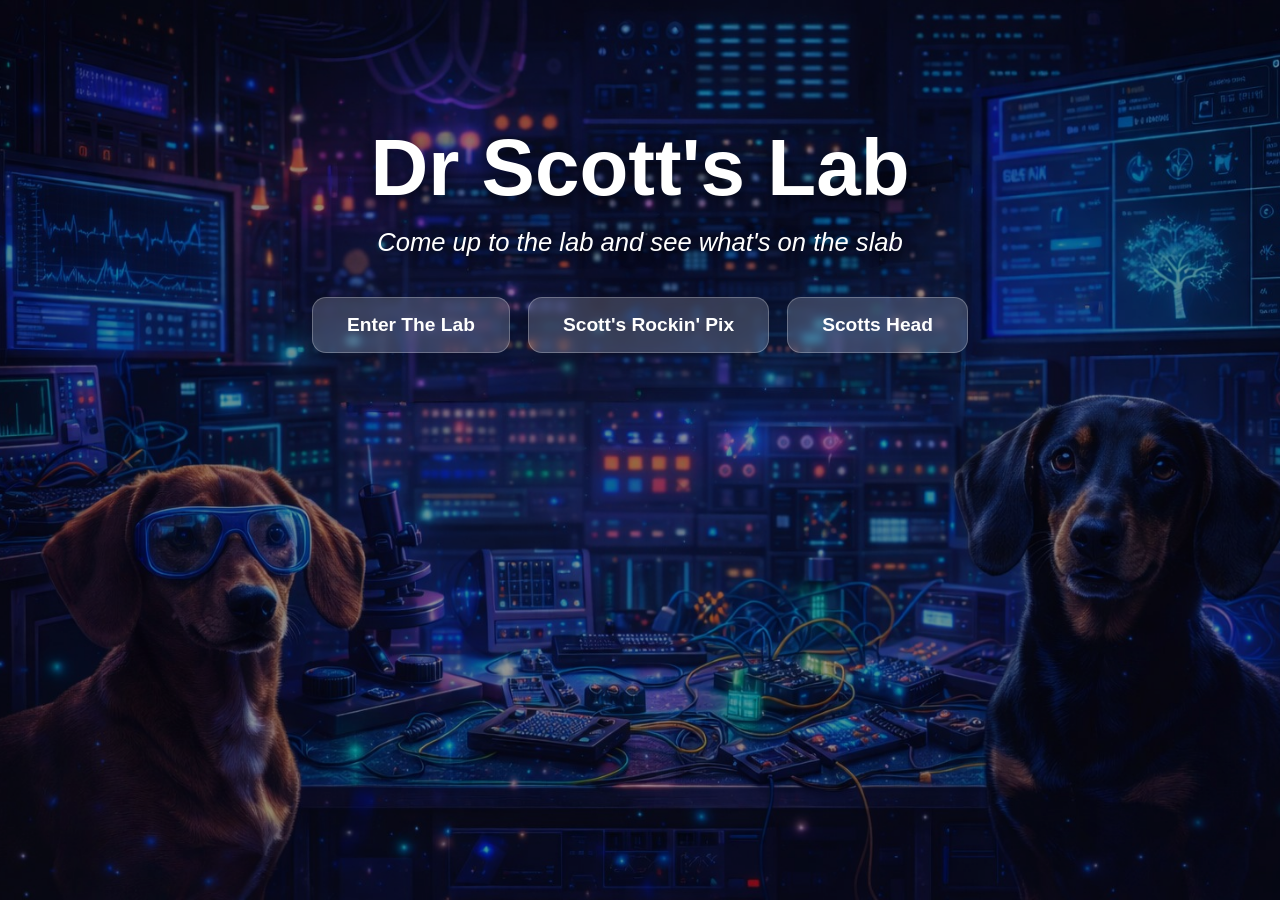
<file: index.html>
<!DOCTYPE html>
<html lang="en">
<head>
  <meta charset="UTF-8" />
  <meta name="viewport" content="width=device-width, initial-scale=1.0" />
  <title>Dr Scott's Lab</title>
  <style>
    body{
      margin:0;
      font-family:Arial, Helvetica, sans-serif;
      color:white;
      text-align:center;
      background-image:url("images/lab-bg.jpg");
      background-size:cover;
      background-position:center;
      background-repeat:no-repeat;
      min-height:100vh;
      display:flex;
      align-items:flex-start;
      justify-content:center;
      position:relative;
      overflow:hidden;
    }

    body::before{
      content:"";
      position:absolute;
      inset:0;
      background:rgba(0,0,0,0.40);
    }

    .container{
      position:relative;
      z-index:2;
      margin-top:12vh;
      max-width:900px;
      padding:20px;
    }

    h1{
      margin:0;
      font-size:5rem;
      line-height:1;
      text-shadow:0 4px 18px rgba(0,0,0,0.65);
    }

    .tagline{
      font-size:1.6rem;
      font-style:italic;
      margin-top:20px;
      margin-bottom:40px;
      text-shadow:0 3px 14px rgba(0,0,0,0.7);
    }

    .buttons{
      display:flex;
      gap:18px;
      justify-content:center;
      flex-wrap:wrap;
    }

    .button{
      display:inline-block;
      padding:16px 34px;
      font-size:1.2rem;
      font-weight:bold;
      text-decoration:none;
      border-radius:14px;
      transition:0.2s;
      box-shadow:0 8px 24px rgba(0,0,0,0.35);
    }

    .button-primary{
      background:#3b82f6;
      color:white;
    }

    .button-primary:hover{
      background:#2563eb;
    }

    .button-secondary{
      background:rgba(255,255,255,0.18);
      color:white;
      border:1px solid rgba(255,255,255,0.25);
      backdrop-filter:blur(4px);
    }

    .button-secondary:hover{
      background:rgba(255,255,255,0.26);
    }

    @media (max-width:768px){
      body{
        background-image:url("/lab/images/lab_mobile_bg.jpg");
        background-position:center top;
      }

      .container{
        margin-top:2vh;
        padding:18px;
      }

      h1{
        font-size:3rem;
      }

      .tagline{
        font-size:1.2rem;
        margin-bottom:28px;
      }

      .buttons{
        gap:12px;
      }

      .button{
        font-size:1rem;
        padding:14px 24px;
      }
    }
  </style>
</head>
<body>
  <div class="container">
    <h1>Dr Scott's Lab</h1>

    <div class="tagline">
      Come up to the lab and see what's on the slab
    </div>

    <div class="buttons">
      <a class="button button-secondary" href="/lab/">Enter The Lab</a>
      <a class="button button-secondary" href="https://scottsrockinpix.com" target="_blank">Scott's Rockin' Pix</a>
      <a class="button button-secondary" href="https://scottshead.meme" target="_blank">Scotts Head</a>
    </div>
  </div>
</body>
</html>
</file>
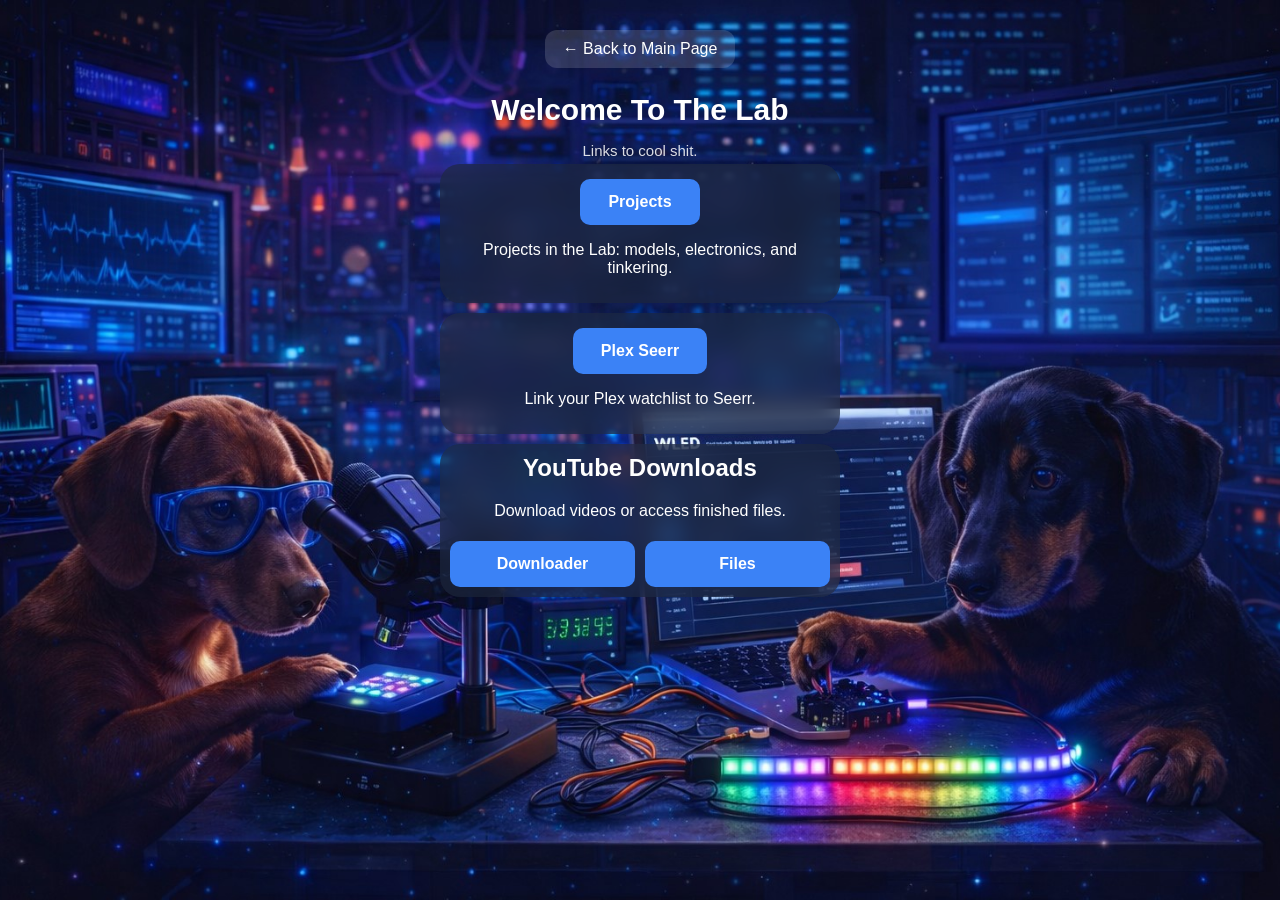
<file: lab/index.html>
<!DOCTYPE html>
<html lang="en">
<head>
<meta charset="UTF-8">
<meta name="viewport" content="width=device-width, initial-scale=1.0">
<title>Dr Scott's Lab</title>

<style>

body {
  margin:0;
  font-family: Arial, Helvetica, sans-serif;
  color:white;
  text-align:center;

  background-image:url("images/lab_bg.jpg");
  background-size:cover;
  background-position:center;
  background-repeat:no-repeat;
  background-attachment:fixed;
  min-height:100vh;
}

.container{
  max-width:900px;
  margin:auto;
  padding:30px 20px;
}

h1{
  font-size:30px;
  margin-bottom:5px;
}

.subtitle{
  font-size:15px;
  opacity:0.85;
  margin-bottom:5px;
}

.grid{
  display:grid;
  grid-template-columns:400px;
  justify-content:center;
  gap:10px;
}

.card{
  backdrop-filter: blur(12px);
  background: rgba(30,40,60,0.6);
  border-radius:20px;
  padding:10px;
}

.card h2{
  margin-top:0;
}

.button{
  display:inline-block;
  margin-top:5px;
  padding:14px 28px;
  background:#3b82f6;
  border-radius:10px;
  color:white;
  text-decoration:none;
  font-weight:bold;
}

.button:hover{
  background:#2563eb;
}

/* dual button layout */

.dual-buttons{
  display:flex;
  gap:10px;
  margin-top:5px;
}

.button.half{
  flex:1;
}

/* back button */

.back{
  display:inline-block;
  margin-bottom:5px;
  padding:10px 18px;
  border-radius:12px;
  background:rgba(255,255,255,0.15);
  text-decoration:none;
  color:white;
}

.back:hover{
  background:rgba(255,255,255,0.25);
}

@media (max-width:768px){
  body{
    background-image:url("images/lab_mobile_bg.jpg");
    background-position:center top;
    background-attachment:scroll;
  }

  .container{
    padding:20px 16px;
  }

  .grid{
    grid-template-columns:1fr;
  }
}

</style>
</head>

<body>

<div class="container">

<a class="back" href="/">← Back to Main Page</a>

<h1>Welcome To The Lab</h1>
<p class="subtitle">Links to cool shit.</p>

<div class="grid">

<div class="card">
<a class="button" href="/lab/projects/">Projects</a>
<p>Projects in the Lab: models, electronics, and tinkering.</p>
</div>

<div class="card">
<a class="button" href="https://seerr.drscottslab.com" target="_blank">
Plex Seerr
</a>
<p>Link your Plex watchlist to Seerr.</p>
</div>

<div class="card">
<h2>YouTube Downloads</h2>
<p>Download videos or access finished files.</p>

<div class="dual-buttons">
<a class="button half" href="https://metube.drscottslab.com/" target="_blank">Downloader</a>
<a class="button half" href="https://gofile.me/75KEu/FEOEeaoVx" target="_blank">Files</a>
</div>

</div>

</div>

</div>

</body>
</html>
</file>
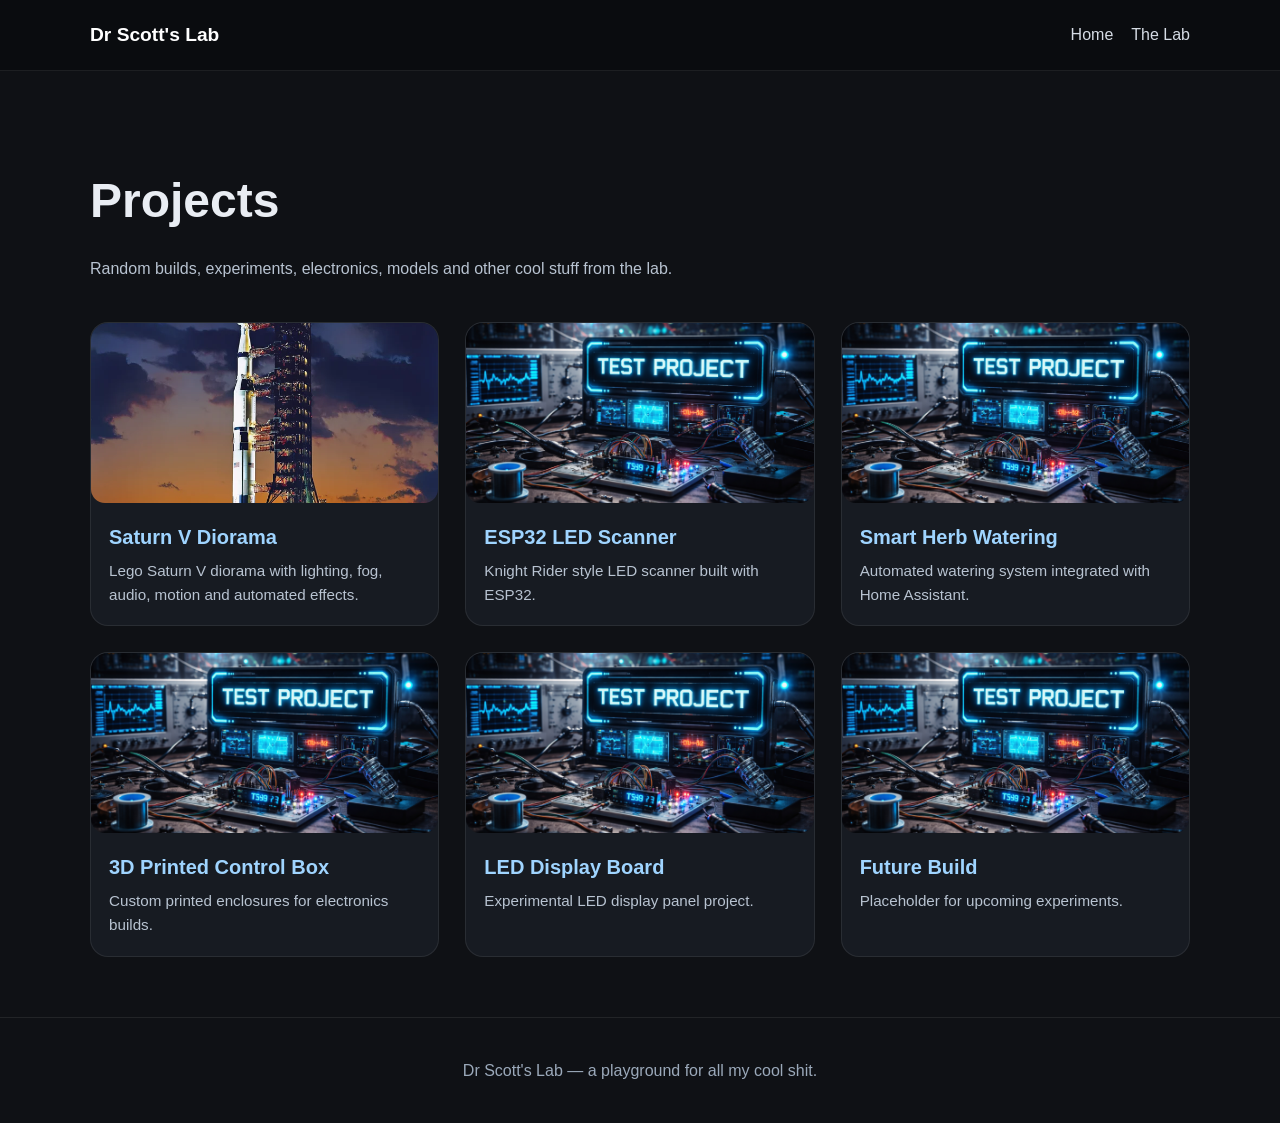
<file: lab/projects/index.html>
<!DOCTYPE html>
<html lang="en">
<head>
<meta charset="UTF-8">
<meta name="viewport" content="width=device-width, initial-scale=1.0">
<title>Projects | Dr Scott's Lab</title>
<link rel="stylesheet" href="/style.css">

<style>

.projects-page{
padding:60px 0;
}

.projects-title{
font-size:3rem;
margin-bottom:10px;
}

.projects-sub{
color:#b8c3d1;
margin-bottom:40px;
max-width:700px;
}

.projects-grid{
display:grid;
grid-template-columns:repeat(auto-fill,minmax(260px,1fr));
gap:26px;
}

.project-card{
background:#171b22;
border:1px solid rgba(255,255,255,0.08);
border-radius:18px;
overflow:hidden;
transition:all .2s ease;
}

.project-card:hover{
transform:translateY(-6px);
border-color:#3a4453;
}

.project-card img{
width:100%;
height:180px;
object-fit:cover;
}

.project-card-content{
padding:18px;
}

.project-card h3{
margin:0 0 6px 0;
font-size:1.25rem;
}

.project-card p{
margin:0;
color:#b8c3d1;
font-size:0.95rem;
}

</style>

</head>

<body>

<header class="site-header">
<div class="container header-inner">
<a href="/" class="site-title">Dr Scott's Lab</a>

<nav class="site-nav">
<a href="/">Home</a>
<a href="/lab/">The Lab</a>

</nav>
</div>
</header>

<main class="projects-page">

<div class="container">

<h1 class="projects-title">Projects</h1>

<p class="projects-sub">
Random builds, experiments, electronics, models and other cool stuff from the lab.
</p>


<div class="projects-grid">

<!-- Project Card -->

<a class="project-card" href="/lab/projects/saturnv/">
  <img src="saturnv/images/hero.webp">
  <div class="project-card-content">
    <h3>Saturn V Diorama</h3>
    <p>Lego Saturn V diorama with lighting, fog, audio, motion and automated effects.</p>
  </div>
</a>

<!-- Project Card -->

<a class="project-card" href="project2/">
<img src="/lab/projects/images/sitetest.jpg">
<div class="project-card-content">
<h3>ESP32 LED Scanner</h3>
<p>Knight Rider style LED scanner built with ESP32.</p>
</div>
</a>

<!-- Project Card -->

<a class="project-card" href="project3/">
<img src="/lab/projects/images/sitetest.jpg">
<div class="project-card-content">
<h3>Smart Herb Watering</h3>
<p>Automated watering system integrated with Home Assistant.</p>
</div>
</a>

<!-- Project Card -->

<a class="project-card" href="project4/">
<img src="/lab/projects/images/sitetest.jpg">
<div class="project-card-content">
<h3>3D Printed Control Box</h3>
<p>Custom printed enclosures for electronics builds.</p>
</div>
</a>

<!-- Project Card -->

<a class="project-card" href="project5/">
<img src="/lab/projects/images/sitetest.jpg">
<div class="project-card-content">
<h3>LED Display Board</h3>
<p>Experimental LED display panel project.</p>
</div>
</a>

<!-- Project Card -->

<a class="project-card" href="project6/">
<img src="/lab/projects/images/sitetest.jpg">
<div class="project-card-content">
<h3>Future Build</h3>
<p>Placeholder for upcoming experiments.</p>
</div>
</a>

</div>

</div>

</main>

<footer class="site-footer">
<div class="container">
<p>Dr Scott's Lab — a playground for all my cool shit.</p>
</div>
</footer>

</body>
</html>
</file>
<file: style.css>
* {
  box-sizing: border-box;
}

body {
  margin: 0;
  font-family: Arial, Helvetica, sans-serif;
  line-height: 1.6;
  background: #0f1115;
  color: #e9edf3;
}

img {
  max-width: 100%;
  display: block;
  border-radius: 14px;
}

a {
  color: #9fd4ff;
  text-decoration: none;
}

a:hover {
  text-decoration: underline;
}

.container {
  width: min(1100px, calc(100% - 32px));
  margin: 0 auto;
}

.site-header {
  border-bottom: 1px solid rgba(255,255,255,0.08);
  background: rgba(10, 12, 16, 0.92);
  position: sticky;
  top: 0;
  backdrop-filter: blur(10px);
  z-index: 20;
}

.header-inner {
  display: flex;
  justify-content: space-between;
  align-items: center;
  min-height: 70px;
  gap: 20px;
}

.site-title {
  font-size: 1.2rem;
  font-weight: 700;
  color: #fff;
}

.site-nav {
  display: flex;
  gap: 18px;
  flex-wrap: wrap;
}

.site-nav a {
  color: #d6dce5;
}

.project-page {
  padding-bottom: 60px;
}

.project-hero {
  padding: 48px 0 28px;
}

.back-link {
  display: inline-block;
  margin-bottom: 18px;
  font-size: 0.95rem;
}

.project-kicker {
  text-transform: uppercase;
  letter-spacing: 0.12em;
  font-size: 0.78rem;
  color: #8ea0b5;
  margin-bottom: 10px;
}

.project-hero h1 {
  margin: 0 0 10px;
  font-size: clamp(2rem, 4vw, 3.4rem);
  line-height: 1.1;
}

.project-tagline {
  font-size: 1.1rem;
  max-width: 700px;
  color: #c6cfdb;
  margin-bottom: 24px;
}

.project-meta {
  display: grid;
  grid-template-columns: repeat(auto-fit, minmax(160px, 1fr));
  gap: 14px;
}

.meta-card {
  background: #171b22;
  border: 1px solid rgba(255,255,255,0.08);
  border-radius: 14px;
  padding: 14px 16px;
}

.meta-label {
  display: block;
  font-size: 0.8rem;
  color: #8ea0b5;
  margin-bottom: 6px;
  text-transform: uppercase;
  letter-spacing: 0.06em;
}

.meta-value {
  display: block;
  font-weight: 600;
  color: #fff;
}

.project-feature-image {
  padding: 0 0 30px;
}

.project-grid {
  display: grid;
  grid-template-columns: minmax(0, 2fr) minmax(260px, 1fr);
  gap: 28px;
  align-items: start;
}

.content-block,
.sidebar-card {
  background: #171b22;
  border: 1px solid rgba(255,255,255,0.08);
  border-radius: 18px;
  padding: 22px;
}

.content-block + .content-block,
.sidebar-card + .sidebar-card {
  margin-top: 20px;
}

.content-block h2,
.sidebar-card h3 {
  margin-top: 0;
  margin-bottom: 14px;
}

.project-main p,
.project-sidebar li {
  color: #d6dce5;
}

.project-sidebar ul {
  margin: 0;
  padding-left: 18px;
}

.image-grid {
  display: grid;
  grid-template-columns: repeat(auto-fit, minmax(180px, 1fr));
  gap: 14px;
}

.download-list {
  display: flex;
  flex-direction: column;
  gap: 12px;
}

.download-list a {
  display: block;
  background: #10141b;
  border: 1px solid rgba(255,255,255,0.08);
  border-radius: 12px;
  padding: 12px 14px;
}

.tag-list {
  display: flex;
  flex-wrap: wrap;
  gap: 10px;
}

.tag-list span {
  display: inline-block;
  padding: 8px 12px;
  border-radius: 999px;
  background: #10141b;
  border: 1px solid rgba(255,255,255,0.08);
  font-size: 0.9rem;
}

.site-footer {
  border-top: 1px solid rgba(255,255,255,0.08);
  padding: 24px 0;
  color: #9ba9ba;
  text-align: center;
}

@media (max-width: 860px) {
  .project-grid {
    grid-template-columns: 1fr;
  }

  .header-inner {
    flex-direction: column;
    justify-content: center;
    padding: 12px 0;
  }
}
</file>
